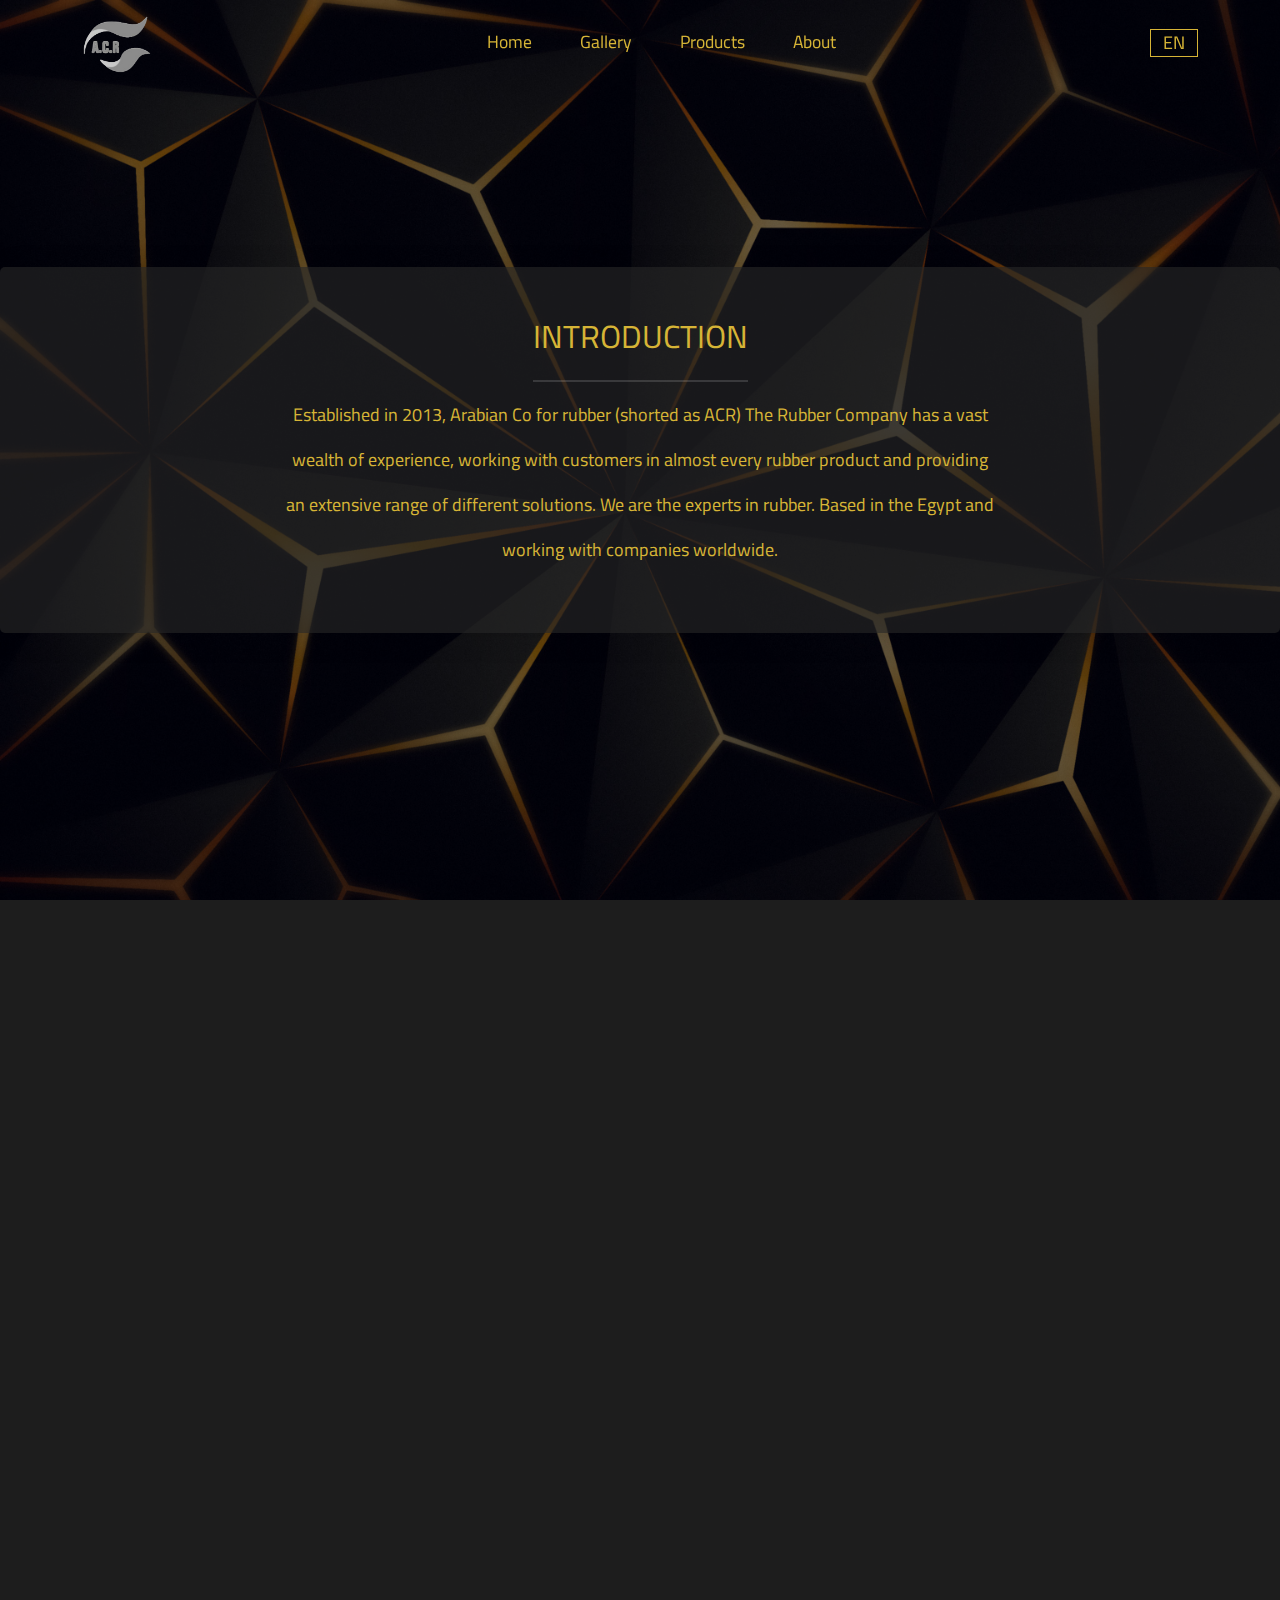
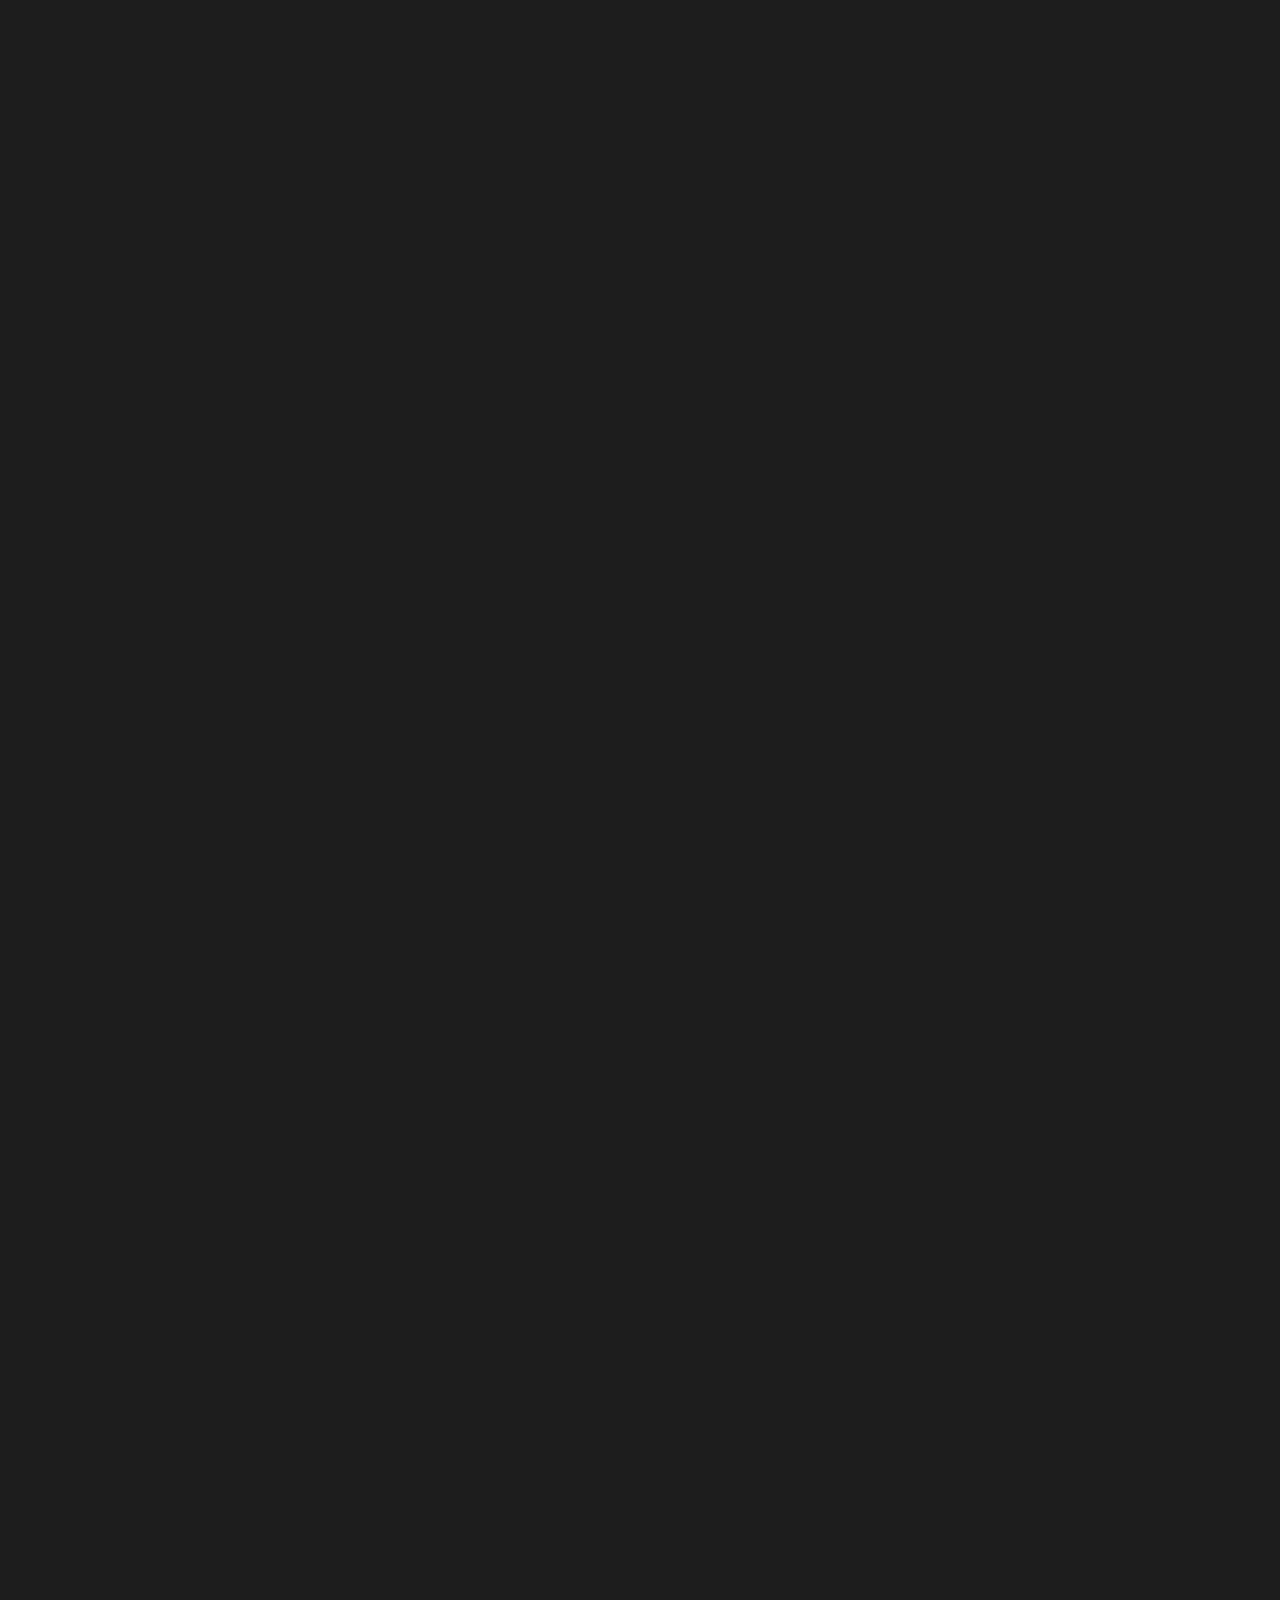
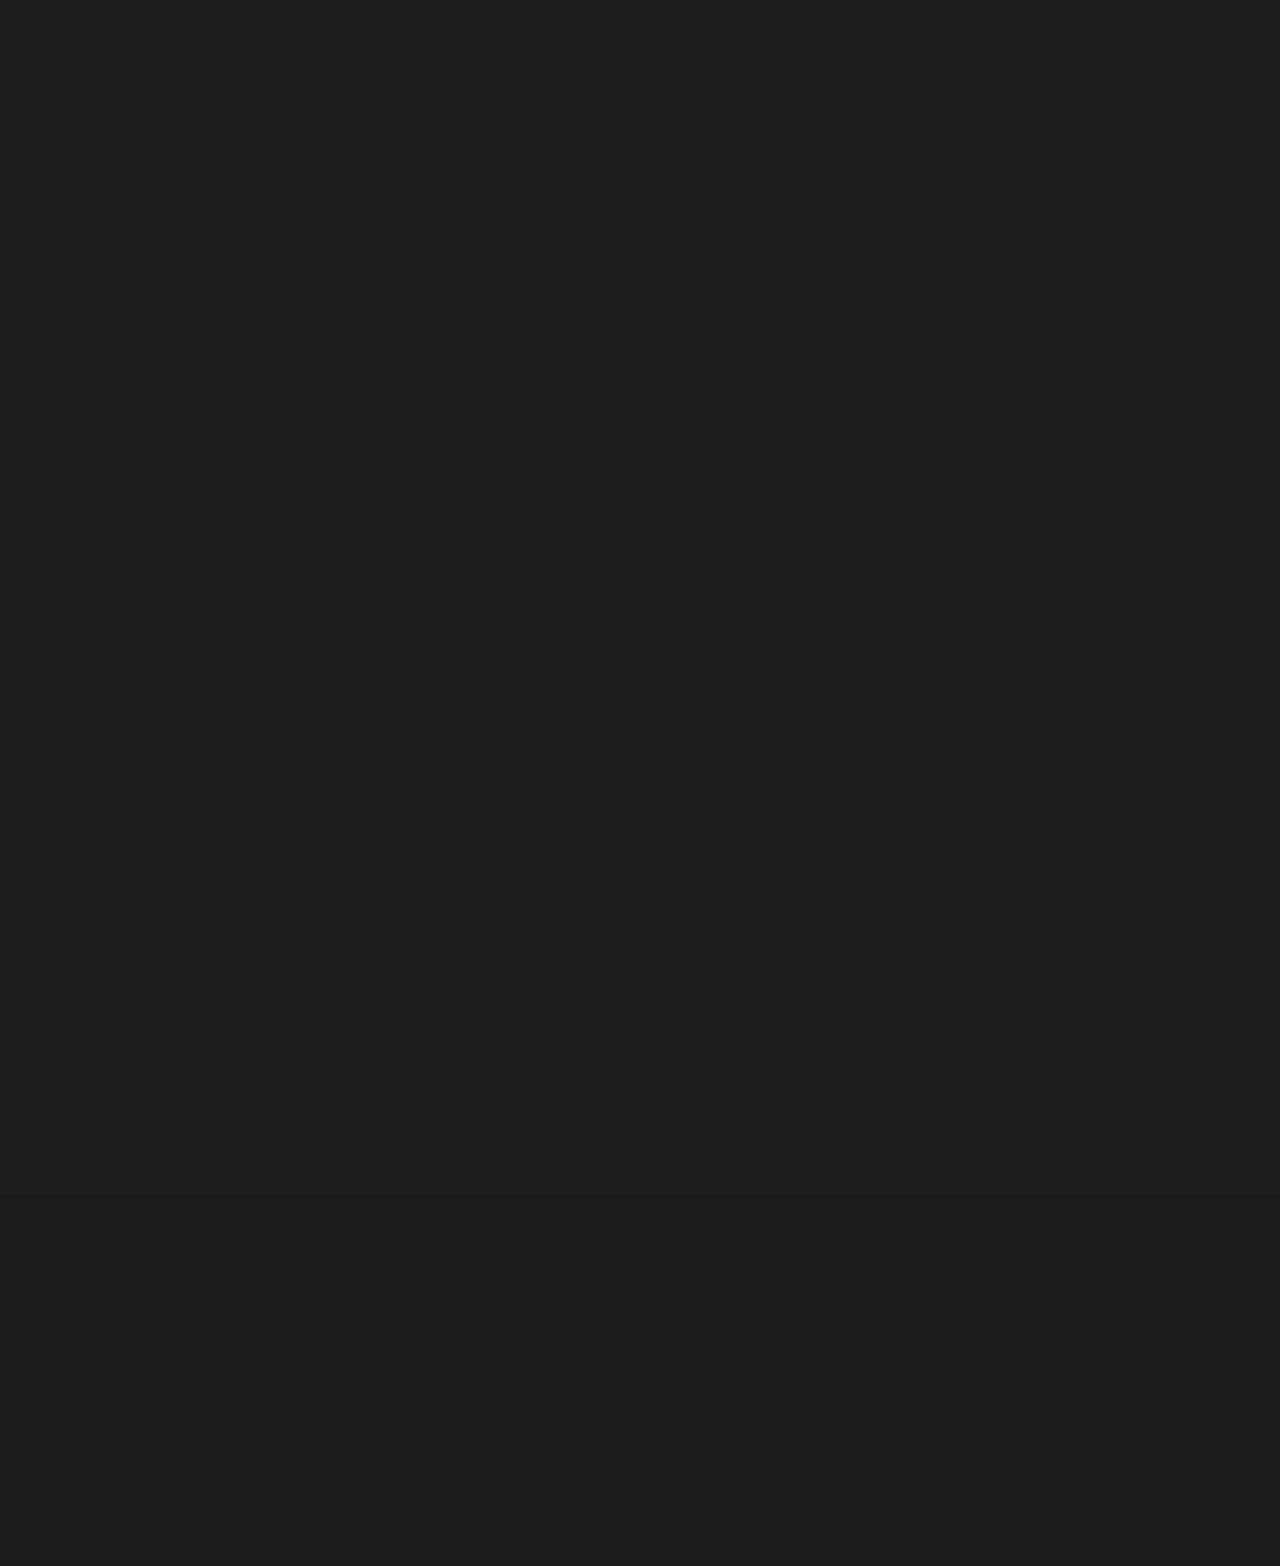
<file: about.html>
<!DOCTYPE html>
<html lang="en">
  <head>
    <meta charset="UTF-8" />
    <meta http-equiv="X-UA-Compatible" content="IE=edge" />
    <meta name="viewport" content="width=device-width, initial-scale=1.0" />
    <title>Rubber Flooring</title>
    <link rel="stylesheet" href="css/bootstrap.min.css" />
    <link rel="stylesheet" href="css/all.min.css" />
    <link rel="stylesheet" href="css/about.css" />
    <!-- WOW CSS -->
    <link rel="stylesheet" href="./css/animate.css" />
    <link rel="preconnect" href="https://fonts.googleapis.com" />
    <link rel="preconnect" href="https://fonts.gstatic.com" crossorigin />
    <link href="https://fonts.googleapis.com/css2?family=Cairo:wght@300;400;600;700&display=swap" rel="stylesheet" />
    <link rel="stylesheet" href="css/responsive.css" />
  </head>
  <body>
    <!--    NAV    -->
    <nav class="navbar navbar-expand-lg pt-0">
      <div class="container position-relative">
        <a class="navbar-brand" href="index.html"><img src="imgs/logo.png" alt="" /></a>
        <button
          class="navbar-toggler"
          type="button"
          data-bs-toggle="collapse"
          data-bs-target="#navbarSupportedContent"
          aria-controls="navbarSupportedContent"
          aria-expanded="false"
          aria-label="Toggle navigation"
        >
          <i class="fa-solid fa-bars"></i>
        </button>
        <div class="collapse navbar-collapse justify-content-center align-items-center" id="navbarSupportedContent">
          <ul class="navbar-nav mb-2 mb-lg-0">
            <li class="nav-item">
              <a data-i18n="home" class="nav-link active ps-4 pe-4" aria-current="page" href="index.html">Home</a>
            </li>
            <li class="nav-item">
              <a data-i18n="gallery" class="nav-link ps-4 pe-4" href="#">Gallery</a>
            </li>
            <li class="nav-item">
              <a data-i18n="products" class="nav-link ps-4 pe-4" href="products.html">Products</a>
            </li>
            <li class="nav-item">
              <a data-i18n="about" class="nav-link ps-4 pe-4" href="about.html">About</a>
            </li>
          </ul>
        </div>
        <button class="btnn p-absolute" type="submit" value="ar">EN</button>
      </div>
    </nav>

    <!--    LANDING    -->

    <section class="landing">
      <div class="overlay"></div>
      <div class="text">
        <div class="content">
          <h2 class="intro wow fadeInUp" data-i18n="about_intro" data-wow-delay="0.1s">INTRODUCTION</h2>
          <p class="intro-text wow fadeInUp" data-i18n="about_intro_text" data-wow-delay="0.2s">
            Established in 2013, Arabian Co for rubber (shorted as ACR) The Rubber Company has a vast wealth of experience, working with customers in almost
            every rubber product and providing an extensive range of different solutions. We are the experts in rubber. Based in the Egypt and working with
            companies worldwide.
          </p>
        </div>
      </div>
    </section>

    <!--    ABOUT US    -->

    <section class="cycle_section layout_padding">
      <div class="container">
        <h1 class="cycle_taital wow fadeInUp" data-i18n="about_us" data-wow-delay="0.1s">ABOUT US</h1>
        <p class="cycle_text wow fadeInUp" data-i18n="about_us_text" data-wow-delay="0.2s">
          It is a long established fact that a reader will be distracted by the
        </p>
        <div class="cycle_section_2 layout_padding cycle-one">
          <div class="row">
            <div class="col-md-6">
              <div class="box_main wow fadeInLeft">
                <div class="image_2 wow fadeInLeft" data-wow-delay="0.5s"><img src="imgs/quality-control.png" width="350px" alt="img" /></div>
              </div>
            </div>
            <div class="col-md-6">
              <h1 class="cycles_text wow fadeInUp" data-i18n="about_quailty_control" data-wow-delay="0.1s">OUR QUALITY CONTROL</h1>
              <p class="lorem_text wow fadeInUp" data-i18n="about_quailty_control_text" data-wow-delay="0.3s">
                The well-controlled should product quality is the main secret of Arabian Co for rubber's 10 years business. This quality-control policy has
                been. We had got the Reach Directive (EC)1907/2006 Certificate from AQSR in UK for many years, and strictly apply these quality management
                systems in each day production. We also had got ISO 28540:2011 Certificate from AQSR since 2020 We also get ROHS Directive EU2015/863
                Certificate.
              </p>
            </div>
          </div>
        </div>
        <div class="cycle_section_3 layout_padding cycle-two">
          <div class="row">
            <div class="col-md-6">
              <h1 class="cycles_text wow fadeInUp" data-i18n="about_oversea_business" data-wow-delay="0.1s">OUR OVERSEA BUSINESS</h1>
              <p class="lorem_text wow fadeInUp" data-wow-delay="0.3s" data-i18n="about_oversea_business_text">
                We are not only satisfied with our increasing domestic market share, and we want to introduce our outstanding products to the whole world. Since
                2014 doing oversea trading, now we have many clients and business partners all over the world.
              </p>
            </div>
            <div class="col-md-6">
              <div class="box_main_3 wow fadeInRight">
                <div class="image_2 wow fadeInRight" data-wow-delay="0.5s"><img src="imgs/transportation.png" width="350px" alt="img" /></div>
              </div>
            </div>
          </div>
        </div>
        <div class="cycle_section_2 layout_padding cycle-three">
          <div class="row">
            <div class="col-md-6">
              <div class="box_main_3 wow fadeInLeft">
                <div class="image_2 wow fadeInLeft" data-wow-delay="0.5s"><img src="imgs/responsibility.png" width="350px" alt="img" /></div>
              </div>
            </div>
            <div class="col-md-6">
              <h1 class="cycles_text wow fadeInUp" data-i18n="about_core_value" data-wow-delay="0.1s">OUR CORE VALUE</h1>
              <p class="lorem_text wow fadeInUp" data-wow-delay="0.3s" data-i18n="about_core_value_text">
                Outstanding product quality, sincerely customer service and professional technical support. " Is our company core value and rule of business.
                "Providing outstanding rubber products to benefit and serve the society and whole world forever" is our company mission forever. Our experienced
                staff members are always willing and happy to discuss your requirements and ensure full customer satisfaction.
              </p>
            </div>
          </div>
        </div>
        <div class="cycle_section_3 layout_padding cycle-four">
          <div class="row">
            <div class="col-md-6">
              <h1 class="cycles_text wow fadeInUp" data-wow-delay="0.1s" data-i18n="about_our_mission">OUR MISSION</h1>
              <p class="lorem_text wow fadeInUp" data-wow-delay="0.3s" data-i18n="about_our_mission_text">
                Arabian Rubber Company was established to continue on the basis of development, commitment and helping customers to achieve trust between it and
                contracting companies, and to seek to achieve a great position in the global market and obtain exclusive agencies to supply rubber materials
                necessary for manufacturing, secure long-term relationships with international companies, and provide various services to the commercial sector
                in various countries of the world. Our long-term vision is building a conglomerate that operates internationally.
              </p>
            </div>
            <div class="col-md-6">
              <div class="box_main_3 wow fadeInRight">
                <div class="image_2 wow fadeInRight" data-wow-delay="0.5s"><img src="imgs/mission.png" width="400px" alt="img" /></div>
              </div>
            </div>
          </div>
        </div>
        <div class="cycle_section_2 layout_padding cycle-five">
          <div class="row">
            <div class="col-md-6">
              <div class="box_main_3 wow fadeInLeft">
                <div class="image_2 wow fadeInLeft" data-wow-delay="0.5s"><img src="imgs/strategy-development.png" width="350px" alt="img" /></div>
              </div>
            </div>
            <div class="col-md-6">
              <h1 class="cycles_text wow fadeInUp" data-wow-delay="0.1s" data-i18n="about_our_strategy">OUR STRATEGY</h1>
              <p class="lorem_text wow fadeInUp" data-wow-delay="0.3s" data-i18n="about_our_strategy_text">
                Our company strategy is concerned with caring about our clients, carefully looking at their needs, developing our services, being sustainable,
                reliable and excelling at being a reliable partner.
              </p>
            </div>
          </div>
        </div>
        <div class="cycle_section_3 layout_padding cycle-six">
          <div class="row">
            <div class="col-md-6">
              <h1 class="cycles_text wow fadeInUp" data-wow-delay="0.1s" data-i18n="about_our_vision">OUR VISION</h1>
              <p class="lorem_text wow fadeInUp" data-wow-delay="0.3s" data-i18n="about_our_vision_text">
                Our vision is to maintain reliable and high-quality suppliers of high-quality materials on a regular basis which form the basis for building
                long-term partnerships, and to take care of our company to maintain market demands.
              </p>
            </div>
            <div class="col-md-6">
              <div class="box_main_3 wow fadeInRight">
                <div class="image_2 wow fadeInRight" data-wow-delay="0.5s"><img src="imgs/visionary.png" width="350px" alt="img" /></div>
              </div>
            </div>
          </div>
        </div>
      </div>
    </section>

    <!--    FOOTER    -->

    <section class="footer">
      <div class="container">
        <div class="box">
          <h3 class="wow fadeInUp" data-wow-delay="0.1s">Tasdeer-Online</h3>
          <ul class="social wow fadeInUp" data-wow-delay="0.2s">
            <li>
              <a href="#" class="facebook">
                <i class="fab fa-facebook-f"></i>
              </a>
            </li>
            <li>
              <a href="#" class="twitter">
                <i class="fab fa-twitter"></i>
              </a>
            </li>
            <li>
              <a href="#" class="youtube">
                <i class="fab fa-youtube"></i>
              </a>
            </li>
          </ul>
          <p class="text wow fadeInUp" data-wow-delay="0.3s">Arab Company for Rubber Production & products.</p>
        </div>
        <div class="box">
          <div class="line wow fadeInUp" data-wow-delay="0.1s">
            <i class="fas fa-map-marker-alt fa-fw"></i>
            <div class="info">Plot No 246 5 Th industrial zone, Sadat city, Egypt.</div>
          </div>
          <div class="line wow fadeInUp" data-wow-delay="0.2s">
            <i class="far fa-clock fa-fw"></i>
            <div class="info">Business Hours: From 10:00 To 18:00.</div>
          </div>
          <div class="line wow fadeInUp" data-wow-delay="0.3s">
            <i class="fas fa-phone-volume fa-fw"></i>
            <div class="info">
              <span>+201022032110</span>
              <span>+201009278777</span>
            </div>
          </div>
        </div>
        <div class="box footer-gallery">
          <img src="imgs/footer-1.jpeg" alt="" class="wow fadeInUp" />
          <img src="imgs/footer-2.jpeg" alt="" class="wow fadeInUp" />
          <img src="imgs/footer-3.jpeg" alt="" class="wow fadeInUp" />
          <img src="imgs/footer-4.jpeg" alt="" class="wow fadeInUp" />
          <img src="imgs/footer-5.jpeg" alt="" class="wow fadeInUp" />
        </div>
      </div>
    </section>

    <script src="js/main.js"></script>
    <script src="js/bootstrap.bundle.min.js"></script>
    <script src="js/all.min.js"></script>
    <script src="js/translation.js"></script>
    <script src="./js/wow.min.js"></script>
    <script>
      new WOW().init();
    </script>
  </body>
</html>
</file>
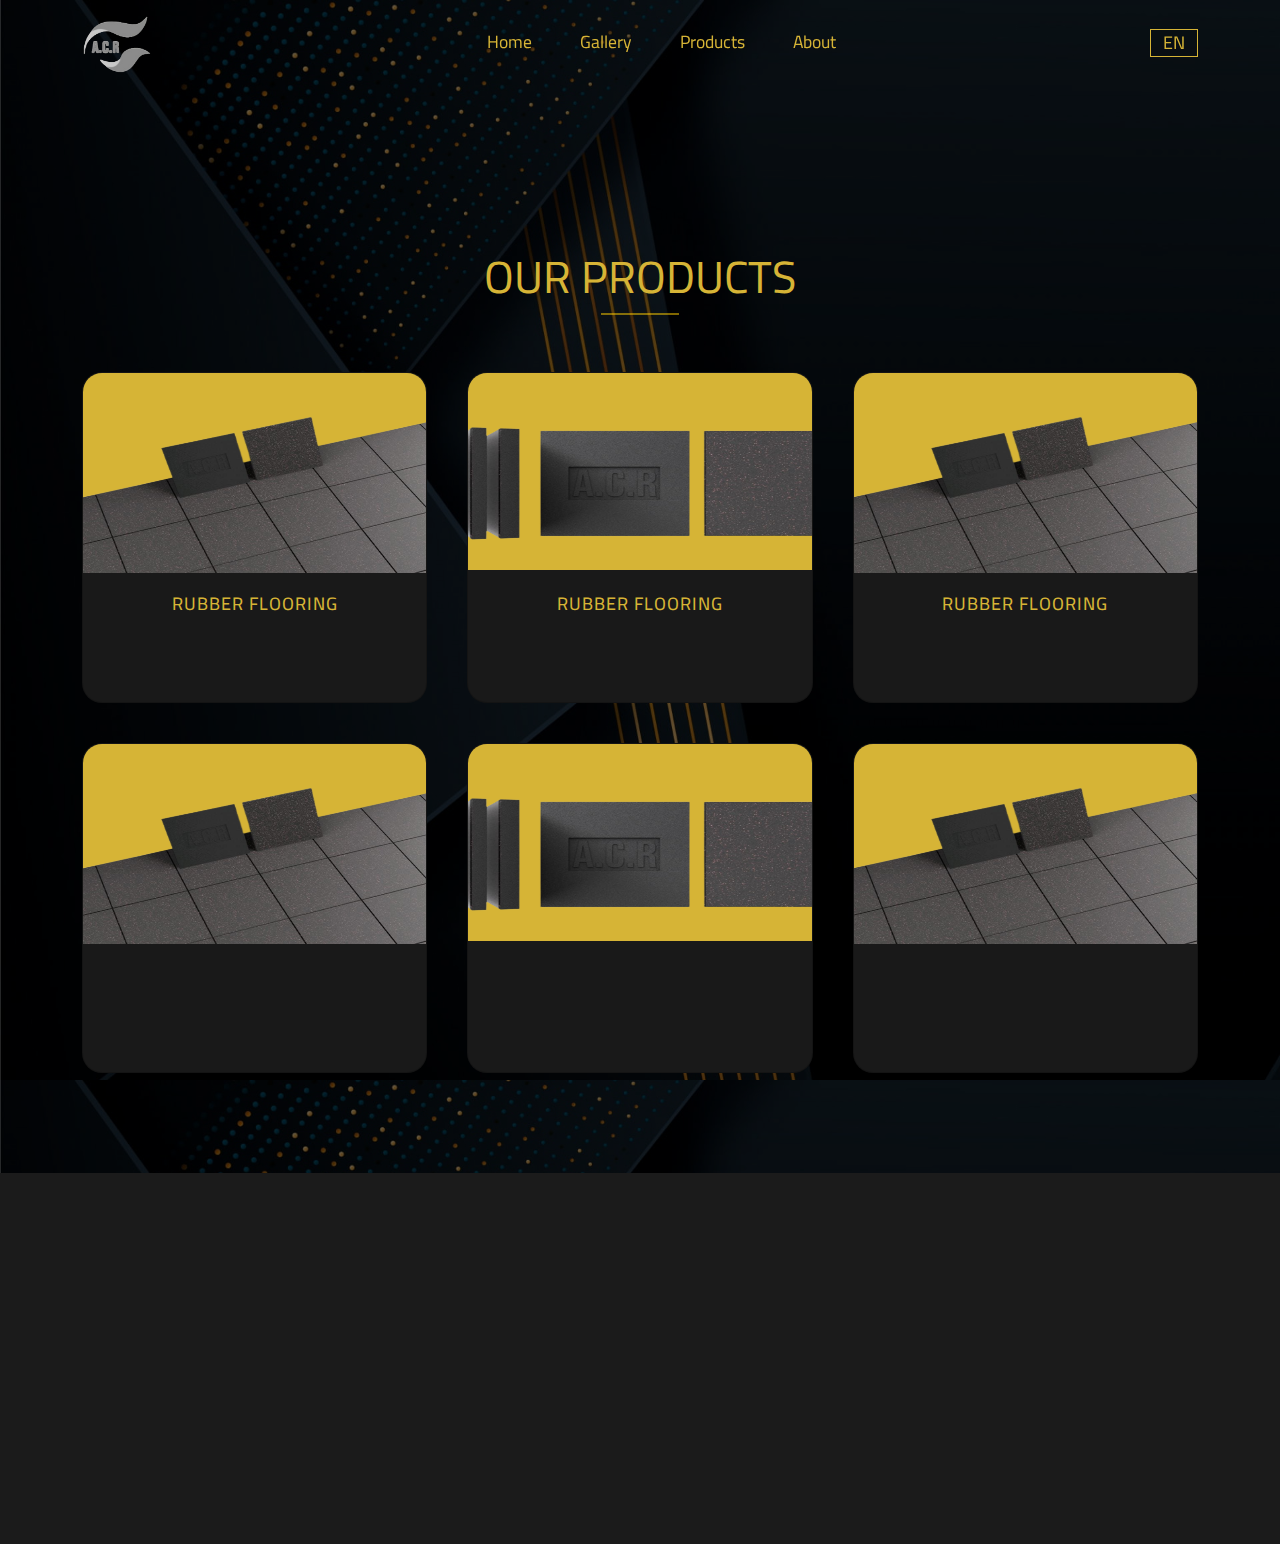
<file: products.html>
<!DOCTYPE html>
<html lang="en">
  <head>
    <meta charset="UTF-8" />
    <meta http-equiv="X-UA-Compatible" content="IE=edge" />
    <meta name="viewport" content="width=device-width, initial-scale=1.0" />
    <title>Rubber Flooring</title>
    <link rel="stylesheet" href="css/bootstrap.min.css" />
    <link rel="stylesheet" href="css/all.min.css" />
    <link rel="stylesheet" href="css/products.css" />
    <!-- WOW CSS -->
    <link rel="stylesheet" href="./css/animate.css" />
    <link rel="preconnect" href="https://fonts.googleapis.com" />
    <link rel="preconnect" href="https://fonts.gstatic.com" crossorigin />
    <link href="https://fonts.googleapis.com/css2?family=Cairo:wght@300;400;600;700&display=swap" rel="stylesheet" />
  </head>
  <body>
    <!--    NAV    -->

    <nav class="navbar navbar-expand-lg pt-0">
      <div class="container position-relative">
        <a class="navbar-brand" href="index.html"><img src="imgs/logo.png" alt="" /></a>
        <button
          class="navbar-toggler"
          type="button"
          data-bs-toggle="collapse"
          data-bs-target="#navbarSupportedContent"
          aria-controls="navbarSupportedContent"
          aria-expanded="false"
          aria-label="Toggle navigation"
        >
          <i class="fa-solid fa-bars"></i>
        </button>
        <div class="collapse navbar-collapse justify-content-center align-items-center" id="navbarSupportedContent">
          <ul class="navbar-nav mb-2 mb-lg-0">
            <li class="nav-item">
              <a data-i18n="home" class="nav-link active ps-4 pe-4" aria-current="page" href="index.html">Home</a>
            </li>
            <li class="nav-item">
              <a data-i18n="gallery" class="nav-link ps-4 pe-4" href="#">Gallery</a>
            </li>
            <li class="nav-item">
              <a data-i18n="products" class="nav-link ps-4 pe-4" href="products.html">Products</a>
            </li>
            <li class="nav-item">
              <a data-i18n="about" class="nav-link ps-4 pe-4" href="about.html">About</a>
            </li>
          </ul>
        </div>
        <button class="btnn p-absolute" type="submit" value="ar">EN</button>
      </div>
    </nav>

    <!--    PRODUCTS    -->

    <section class="products">
      <div class="overlayy"></div>
      <div class="special-heading wow fadeInUp" id="" data-wow-delay="0.1s">
        <h1 data-i18n="product_our_product">OUR PRODUCTS</h1>
      </div>
      <div class="container">
        <div class="card wow fadeInUp" data-wow-delay="0.1s">
          <div class="imgBox">
            <a class="show-modal">
              <img src="imgs/shop-1-removebg-preview.png" alt="" class="mouse" />
            </a>
          </div>

          <div class="contentBox wow fadeInUp" data-wow-delay="0.1s">
            <h3 data-i18n="product_one">Rubber Flooring</h3>
            <a class="buy show-modal" data-i18n="product_one_see_more">SEE MORE</a>
          </div>
        </div>
        <div class="card wow fadeInUp" data-wow-delay="0.3s">
          <div class="imgBox">
            <a class="show-modal">
              <img src="imgs/shop-2-removebg-preview.png" alt="" class="mouse" />
            </a>
          </div>

          <div class="contentBox wow fadeInUp" data-wow-delay="0.1s">
            <h3 data-i18n="product_one">Rubber Flooring</h3>
            <a class="buy show-modal" data-i18n="product_one_see_more">SEE MORE</a>
          </div>
        </div>
        <div class="card wow fadeInUp" data-wow-delay="0.5s">
          <div class="imgBox">
            <a class="show-modal">
              <img src="imgs/shop-1-removebg-preview.png" alt="" class="mouse" />
            </a>
          </div>

          <div class="contentBox wow fadeInUp" data-wow-delay="0.1s">
            <h3 data-i18n="product_one">Rubber Flooring</h3>
            <a class="buy show-modal" data-i18n="product_one_see_more">SEE MORE</a>
          </div>
        </div>
        <div class="card wow fadeInUp" data-wow-delay="0.1s">
          <div class="imgBox">
            <a class="show-modal">
              <img src="imgs/shop-1-removebg-preview.png" alt="" class="mouse" />
            </a>
          </div>

          <div class="contentBox wow fadeInUp" data-wow-delay="0.1s">
            <h3 data-i18n="product_one">Rubber Flooring</h3>
            <a class="buy show-modal" data-i18n="product_one_see_more">SEE MORE</a>
          </div>
        </div>
        <div class="card wow fadeInUp" data-wow-delay="0.3s">
          <div class="imgBox">
            <a class="show-modal">
              <img src="imgs/shop-2-removebg-preview.png" alt="" class="mouse" />
            </a>
          </div>

          <div class="contentBox wow fadeInUp" data-wow-delay="0.1s">
            <h3 data-i18n="product_one">Rubber Flooring</h3>
            <a class="buy show-modal" data-i18n="product_one_see_more">SEE MORE</a>
          </div>
        </div>
        <div class="card wow fadeInUp" data-wow-delay="0.5s">
          <div class="imgBox">
            <a class="show-modal">
              <img src="imgs/shop-1-removebg-preview.png" alt="" class="mouse" />
            </a>
          </div>

          <div class="contentBox wow fadeInUp" data-wow-delay="0.1s">
            <h3 data-i18n="product_one">Rubber Flooring</h3>
            <a class="buy show-modal" data-i18n="product_one_see_more">SEE MORE</a>
          </div>
        </div>
      </div>
    </section>

    <!--    POPUP    -->

    <section class="modal hidden bg-modal">
      <div class="shop">
        <div class="container modal_one">
          <div class="box">
            <a class="close close-modal"></a>
            <div class="images">
              <div class="img-holder active">
                <img src="imgs/shop-1.jpeg" />
              </div>
              <div class="img-holder">
                <img src="imgs/shop-2.jpeg" />
              </div>
              <div class="img-holder">
                <img src="imgs/shop-1.jpeg" />
              </div>
              <div class="img-holder">
                <img src="imgs/shop-2.jpeg" />
              </div>
            </div>
            <div class="holder">
              <div class="basic-info">
                <h1 data-i18n="product_one_info_mainOne">Rubber Flooring Tiles</h1>
              </div>
              <div class="description">
                <ul class="info">
                  <li data-i18n="product_one_info_mainOne_one">Strong resilience against impact.</li>
                  <li data-i18n="product_one_info_mainOne_two">High sound & shock absorbing properties.</li>
                  <li data-i18n="product_one_info_mainOne_three">Good anti-slip surface.</li>
                  <li data-i18n="product_one_info_mainOne_four">Good waterproof properties.</li>
                  <li data-i18n="product_one_info_mainOne_five">Hygienic & easy to clean.</li>
                  <li data-i18n="product_one_info_mainOne_six">Good anti-fatigue properties.</li>
                </ul>
                <div class="info">
                  <h1 data-i18n="product_one_info_mainTwo">About Tiles</h1>
                  <ul class="about">
                    <li data-i18n="product_one_info_mainTwo_one">
                      High-impact Arabian Company rubber fitness flooring is the most extreme interlocking fitness tile on the market.
                    </li>
                    <li data-i18n="product_one_info_mainTwo_two">Designed for maximum performance and durability.</li>
                    <li data-i18n="product_one_info_mainTwo_three">
                      Easy to install and maintain Arabian Company rubber fitness tiles provide a safe and comfortable resilient rubber flooring option in any
                      fitness space- commercial or residential, indoor or outdoor.
                    </li>
                  </ul>
                </div>
              </div>
              <div class="details">
                <h2 class="mb-3">Details :</h2>
                <table class="table">
                  <tbody>
                    <tr>
                      <td>Model No..:</td>
                      <td>Composite rubber flooring</td>
                    </tr>
                    <tr>
                      <td>Size:</td>
                      <td>500 X 500mm</td>
                    </tr>
                    <tr>
                      <td>Thickness:</td>
                      <td>20mm/25mm/30mm/40mm/50mm/Can be customized</td>
                    </tr>
                    <tr>
                      <td>Color:</td>
                      <td>One Color/Mix</td>
                    </tr>
                    <tr>
                      <td>Material:</td>
                      <td>Recycled rubber granules</td>
                    </tr>
                    <tr>
                      <td>Certifications:</td>
                      <td>SGS Certificates ISO9001</td>
                    </tr>
                    <tr>
                      <td>Package:</td>
                      <td>By pallet and warped with plastic film</td>
                    </tr>
                    <tr>
                      <td>Application:</td>
                      <td>Fitness Center,Roof Garden,Gym,School,Pathway,Residential Area</td>
                    </tr>
                  </tbody>
                </table>
              </div>
            </div>
          </div>
        </div>
      </div>
    </section>
    <div class="overlay hidden" id="overlay"></div>

    <!--    FOOTER    -->

    <section class="footer">
      <div class="container">
        <div class="box">
          <h3 class="wow fadeInUp" data-wow-delay="0.1s">Tasdeer-Online</h3>
          <ul class="social wow fadeInUp" data-wow-delay="0.2s">
            <li>
              <a href="#" class="facebook">
                <i class="fab fa-facebook-f"></i>
              </a>
            </li>
            <li>
              <a href="#" class="twitter">
                <i class="fab fa-twitter"></i>
              </a>
            </li>
            <li>
              <a href="#" class="youtube">
                <i class="fab fa-youtube"></i>
              </a>
            </li>
          </ul>
          <p class="text wow fadeInUp" data-wow-delay="0.3s">Arab Company for Rubber Production & products.</p>
        </div>
        <div class="box">
          <div class="line wow fadeInUp" data-wow-delay="0.1s">
            <i class="fas fa-map-marker-alt fa-fw"></i>
            <div class="info">Plot No 246 5 Th industrial zone, Sadat city, Egypt.</div>
          </div>
          <div class="line wow fadeInUp" data-wow-delay="0.2s">
            <i class="far fa-clock fa-fw"></i>
            <div class="info">Business Hours: From 10:00 To 18:00.</div>
          </div>
          <div class="line wow fadeInUp" data-wow-delay="0.3s">
            <i class="fas fa-phone-volume fa-fw"></i>
            <div class="info">
              <span>+201022032110</span>
              <span>+201009278777</span>
            </div>
          </div>
        </div>
        <div class="box footer-gallery">
          <img src="imgs/footer-1.jpeg" alt="" class="wow fadeInUp" />
          <img src="imgs/footer-2.jpeg" alt="" class="wow fadeInUp" />
          <img src="imgs/footer-3.jpeg" alt="" class="wow fadeInUp" />
          <img src="imgs/footer-4.jpeg" alt="" class="wow fadeInUp" />
          <img src="imgs/footer-5.jpeg" alt="" class="wow fadeInUp" />
        </div>
      </div>
    </section>

    <script src="js/main.js"></script>
    <script src="js/products.popup.js"></script>
    <script src="js/bootstrap.bundle.min.js"></script>
    <script src="js/all.min.js"></script>
    <script src="js/translation.js"></script>
    <script src="./js/wow.min.js"></script>
    <script>
      new WOW().init();
    </script>
  </body>
</html>
</file>
<file: css/about.css>
:root {
  --main-color: #d6b436;
  --main-transition: 0.3s;
  --main-backgroundColor: rgb(27, 27, 27);
  --sec-backgroundColor: #111111;
  --hover-backgroundColor: rgba(78, 78, 78, 0.3);
  --main-padding: 100px;
  --main-margin: 150px;
}

body {
  font-family: "Cairo", sans-serif;
  background-color: var(--main-backgroundColor);
}

html {
  scroll-behavior: smooth;
}

/* width */
::-webkit-scrollbar {
  width: 10px;
  border-radius: 50px;
}

/* Track */
::-webkit-scrollbar-track {
  background: #777;
  border-radius: 20px;
}

/* Handle */
::-webkit-scrollbar-thumb {
  background: #c0a132;
  border-radius: 50px;
}

/* Handle on hover */
::-webkit-scrollbar-thumb:hover {
  background: #f8d142;
  border-radius: 50px;
}

/*    NAV    */
.navbar {
  position: fixed;
  left: 0;
  width: 100%;
  z-index: 2;
  transition: var(--main-transition);
}
.navbar.scrolled {
  background-color: rgba(39, 39, 39, 0.986);
}
.navbar.bg-color {
  background-color: rgba(39, 39, 39, 0.986);
}
.navbar .container button:focus {
  box-shadow: none;
}
body > nav > div > button.btnn {
  padding: var(--bs-navbar-toggler-padding-y) var(--bs-navbar-toggler-padding-x);
  font-size: 18px;
  line-height: 1;
  background-color: transparent;
  color: var(--main-color);
  border: 1px solid var(--main-color);
  transition: var(--main-transition);
}

body > nav > div > button.btnn:hover {
  transition: var(--main-transition);
  background-color: var(--main-color);
  color: rgb(65, 65, 67);
  border: 1px solid var(--main-color);
}

#navbarSupportedContent > ul {
  padding-right: 0;
}

#navbarSupportedContent > ul > li:nth-child(n) > a {
  position: relative;
  color: var(--main-color);
  overflow: hidden;
  transition: var(--main-transition);
  height: 100%;
  padding: 20px;
  font-size: 1.1rem;
}

#navbarSupportedContent > ul > li:nth-child(n) > a::before {
  content: "";
  position: absolute;
  width: 100%;
  height: 4px;
  background-color: var(--main-color);
  top: 0;
  left: -100%;
  transition: var(--main-transition);
}

#navbarSupportedContent > ul > li:nth-child(n) > a:hover {
  color: var(--main-color);
  background-color: var(--hover-backgroundColor);
}

#navbarSupportedContent > ul > li:nth-child(n) > a:hover::before {
  left: 0;
}

@media (max-width: 992px) {
  body > nav > div > button.navbar-toggler {
    margin-left: auto;
    margin-right: 1rem;
  }
}

body > nav > div > a > img {
  width: 75px;
}
body > nav > div > button.navbar-toggler {
  border-color: var(--main-color);
  transition: var(--main-transition);
}
body > nav > div > button.navbar-toggler > svg {
  color: var(--main-color);
}
#header > div > div > button:focus {
  outline: none;
  box-shadow: none;
}

/*    LANDING    */

.landing {
  background-image: url(../imgs/peakpx-3.jpg);
  min-height: 100vh;
  position: relative;
  background-size: cover;
}

.landing .overlay {
  position: absolute;
  left: 0;
  top: 0;
  width: 100%;
  height: 100%;
  background-color: rgb(0 0 0 / 60%);
}

.landing .text {
  position: absolute;
  top: 50%;
  transform: translateY(-50%);
  width: 100%;
  display: flex;
  justify-content: center;
  background: rgba(37, 37, 37, 0.64);
  border-radius: 5px;
  box-shadow: 0 4px 30px rgba(0, 0, 0, 0.1);
}

.landing .text .content {
  position: relative;
  width: 800px;
  color: white;
  padding: 45px;
  display: flex;
  flex-direction: column;
  text-align: center;
}
@media (max-width: 992px) {
  .landing .text .content .intro {
    font-size: 20px;
  }
  .landing .text .content .intro-text {
    font-size: 17px;
  }
}
@media (max-width: 669px) {
  .landing .text .content .intro {
    font-size: 17px;
  }
  .landing .text .content .intro-text {
    font-size: 15px;
  }
}
@media (max-width: 400px) {
  .landing .text .content .intro {
    font-size: 15px;
  }
  .landing .text .content .intro-text {
    font-size: 15px;
  }
}

.landing .text .content .intro {
  font-size: 32px;
  font-weight: normal;
  line-height: 1.5;
  color: var(--main-color);
  border-bottom: 2px solid rgba(255, 255, 255, 0.144);
  text-align: center;
  margin: auto;
  padding-bottom: 20px;
}

.landing .text .content p {
  font-size: 18px;
  line-height: 2.5;
  color: var(--main-color);
  padding-top: 10px;
}

/*    ABOUT US    */

.cycle_section {
  width: 100%;
  float: left;
  padding-bottom: 150px;
  background-color: rgb(29, 29, 29);
  position: relative;
  z-index: 1;
  overflow: hidden;
  margin-bottom: 75px;
}

.cycle_section img {
  margin-top: 75px;
}

.cycle_taital {
  width: 100%;
  float: left;
  font-size: 40px;
  color: var(--main-color);
  text-align: center;
  font-weight: bold;
  margin-top: 100px;
  margin-bottom: 15px;
}

.cycle_text {
  width: 100%;
  float: left;
  font-size: 18px;
  color: var(--main-color);
  text-align: center;
  margin-bottom: 20px;
}
.cycle_section_2 {
  width: 100%;
  float: left;
}
.box_main {
  width: 100%;
  float: left;
  position: relative;
}
.number_text {
  width: 50px;
  font-size: 18px;
  color: var(--main-color);
  background-color: #2e2e2e;
  border-radius: 100px;
  text-align: center;
  padding: 10px 0px;
  float: right;
  margin-right: 185px;
  margin-top: 60px;
}
.image_2 {
  width: 100%;
  float: left;
  text-align: center;
  padding-left: 100px;
}
.box_main:after {
  content: "";
  background-color: #f7c17b;
  position: absolute;
  width: 420px;
  right: 0px;
  top: 0px;
  margin: 0 auto;
  display: flex;
  height: 600px;
  left: 0;
  z-index: -1;
  clip-path: polygon(0 0, 75% 8%, 75% 80%, 0% 100%);
}
.cycles_text {
  width: 100%;
  float: left;
  color: var(--main-color);
  font-weight: bold;
  text-align: right;
  padding-top: 55px;
  font-size: 20px;
}

.lorem_text {
  width: 100%;
  float: left;
  font-size: 18px;
  color: var(--main-color);
  margin: 0px;
  padding-top: 40px;
  line-height: 2;
}

.btn_main {
  width: 100%;
  display: flex;
  padding-top: 50px;
}
.buy_bt {
  width: 170px;
  float: left;
}
.buy_bt a {
  width: 100%;
  float: left;
  font-size: 18px;
  color: #ffffff;
  background-color: #325662;
  padding: 8px 5px;
  text-align: center;
  font-weight: bold;
}
.buy_bt a:hover {
  color: #ffffff;
  background-color: #f7c17b;
}

.price_text {
  width: 100%;
  float: right;
  text-align: right;
  font-size: 20px;
  color: #222222;
  font-weight: bold;
  padding-top: 8px;
}
.cycle_section_3 {
  width: 100%;
  float: left;
  padding-bottom: 90px;
}
.cycle-one {
  margin-bottom: 150px;
}
.cycle-three {
  margin-bottom: 90px;
}
.cycle-four {
  margin-bottom: -50px;
}
.cycle-five {
  margin-bottom: 75px;
}
.box_main_3 {
  width: 100%;
  float: left;
  position: relative;
}
.box_main_3:after {
  content: "";
  background-color: #f7c17b;
  position: absolute;
  width: 420px;
  right: 0px;
  top: 0px;
  margin: 0 auto;
  display: flex;
  height: 530px;
  left: 0;
  z-index: -1;
  clip-path: polygon(0 0, 65% 8%, 64% 80%, 0% 100%);
}
.number_text_2 {
  width: 50px;
  color: var(--main-color);
  background-color: #2e2e2e;
  border-radius: 100px;
  text-align: center;
  padding: 10px 0px;
  float: right;
  margin-right: 230px;
  margin-top: 60px;
}
.read_btn_main {
  width: 100%;
  float: left;
  margin-top: 200px;
}
.read_bt {
  width: 170px;
  margin: 0 auto;
  text-align: center;
}
.read_bt a {
  width: 100%;
  float: left;
  font-size: 18px;
  color: #ffffff;
  background-color: #f7c17b;
  padding: 8px 5px;
  text-align: center;
}
.read_bt a:hover {
  color: #ffffff;
  background-color: #325662;
}
/*    FOOTER    */

.footer {
  z-index: -1;
  clear: both;
  margin-top: 75px;
}

@media (max-width: 767px) {
  .footer {
    text-align: center;
  }
}

.footer .container {
  display: grid;
  grid-template-columns: repeat(auto-fill, minmax(300px, 1fr));
  gap: 40px;
}

@media (max-width: 1200px) {
  .footer .container {
    display: grid;
    grid-template-columns: repeat(auto-fill, minmax(250px, 1fr));
    gap: 40px;
  }
}
@media (max-width: 993px) {
  .footer .container {
    display: grid;
    grid-template-columns: repeat(auto-fill, minmax(200px, 1fr));
    gap: 40px;
  }
}
@media (max-width: 773px) {
  .footer .container {
    display: flex;
    flex-direction: column;
  }
}

.footer .box h3 {
  color: #b9b9b9;
  font-size: 32px;
  margin: 0 0 20px;
}

.footer .box .social {
  display: flex;
}

@media (max-width: 767px) {
  .footer .box .social {
    justify-content: center;
  }
}

.footer .box .social li {
  margin-right: 10px;
}

.footer .box .social li a {
  background-color: #313131;
  color: #b9b9b9;
  display: inline-flex;
  justify-content: center;
  align-items: center;
  width: 50px;
  height: 50px;
  font-size: 20px;
  transition: var(--main-transition);
}

.footer .box .social .facebook:hover {
  background-color: #1877f2;
}

.footer .box .social .twitter:hover {
  background-color: #1da1f2;
}

.footer .box .social .youtube:hover {
  background-color: #ff0000;
}

.footer .box .text {
  line-height: 2;
  color: #b9b9b9;
  margin-top: 35px;
}

.footer .box .line {
  display: flex;
  align-items: center;
  color: #b9b9b9;
  margin-bottom: 40px;
  padding-top: 10px;
}

@media (max-width: 767px) {
  .footer .box .line {
    flex-direction: column;
  }
}

.footer .box .line svg {
  font-size: 25px;
  color: var(--main-color);
  margin-right: 10px;
}

@media (max-width: 767px) {
  .footer .box .line svg {
    margin-right: 0;
    margin-bottom: 15px;
  }
}

.footer .box .line .info {
  line-height: 1.7;
  flex: 1;
}

.footer .box .line .info span {
  display: block;
  padding-top: 5px;
}

.footer .footer-gallery {
  padding-top: 10px;
  text-align: center;
}

.footer .footer-gallery img {
  width: 100px;
  margin: 5px;
  text-align: center;
}

.footer .copyright {
  padding: 25px 0;
  text-align: center;
  color: white;
  margin: 50px 0 0;
  border-top: 1px solid #444;
}

body > section.footer > div > div:nth-child(n) > ul {
  padding-left: 0;
  padding-top: 1.2rem;
  padding-bottom: 1.2rem;
}
</file>
<file: css/responsive.css>
/*--------------------------------------------------------------------- File Name: responsive.css ---------------------------------------------------------------------*/

/*------------------------------------------------------------------- 991px x 768px ---------------------------------------------------------------------*/

@media only screen and (min-width: 768px) and (max-width: 991px) {
  .header-search {
    padding: 15px 0px;
  }
}

/*------------------------------------------------------------------- 767px x 599px ---------------------------------------------------------------------*/

@media only screen and (min-width: 599px) and (max-width: 767px) {
  .logo {
    text-align: center;
  }
  .cart-content-right {
    padding-bottom: 5px;
  }
  .mg {
    margin: 0px 0px;
  }
  .menu-area-main {
    height: 256px;
    overflow-y: auto;
  }
  .megamenu > .row [class*="col-"] {
    padding: 0px;
  }
  .menu-area-main .megamenu .men-cat {
    padding: 0px 15px;
  }
  .menu-area-main .megamenu .women-cat {
    padding: 0px 15px;
  }
  .menu-area-main .megamenu .el-cat {
    padding: 0px 15px;
  }
  .mean-container .mean-nav ul li a.mean-expand {
    height: 19px;
  }
  .category-box.women-box {
    display: none;
  }
  .cart-box {
    display: inline-block;
    margin: 0px 30px;
  }
  .wish-box {
    float: none;
    margin: 0px 30px;
    display: inline-block;
  }
  .menu-add {
    display: none;
  }
  .category-box {
    display: none;
  }
  .mean-container .mean-nav ul li ol {
    padding: 0px;
  }
  .mean-container .mean-nav ul li a {
    padding: 10px 20px;
    width: 94.8%;
  }
  .mean-container .mean-nav ul li li a {
    width: 92%;
    padding: 1em 4%;
  }
  .mean-container .mean-nav ul li li li a {
    width: 100%;
  }
  .header-search {
    padding: 15px 0px;
  }
  #collapseFilter.d-md-block {
    padding: 30px 0px;
  }
}

/*------------------------------------------------------------------- 599px x 280px ---------------------------------------------------------------------*/

@media only screen and (min-width: 280px) and (max-width: 599px) {
  .cart-content-right {
    padding-bottom: 5px;
  }
  .megamenu > .row [class*="col-"] {
    padding: 0px;
  }
  .menu-area-main .megamenu .men-cat {
    padding: 0px 15px;
  }
  .menu-area-main .megamenu .women-cat {
    padding: 0px 15px;
  }
  .menu-area-main .megamenu .el-cat {
    padding: 0px 15px;
  }
  .mean-container .mean-nav ul li a {
    padding: 1em 4%;
    width: 92%;
  }
  .mean-container .mean-nav ul li li a {
    width: 90%;
    padding: 1em 5%;
  }
  .mean-container .sub-full.megamenu-categories ol li a {
    padding: 5px 0px;
    text-transform: capitalize;
    width: 100%;
  }
  .megamenu .sub-full.megamenu-categories .women-box .banner-up-text a {
    width: auto;
    border: none;
    float: none;
  }
  .menu-area-main {
    height: 45px;
    overflow-y: auto;
  }
  .mean-container .mean-nav ul li a.mean-expand {
    top: 0;
  }
}

@media (min-width: 992px) and (max-width: 1199px) {
  #my_slider a.carousel-control-prev {
    left: 455px;
    top: 94%;
  }
  #my_slider a.carousel-control-next {
    right: 400px;
    top: 94%;
  }
  #main_slider a.carousel-control-prev {
    left: 825px;
    top: 80%;
  }
  #main_slider a.carousel-control-next {
    right: 20px;
    top: 80%;
  }
  .login_menu li {
    float: left;
    font-size: 14px;
  }
  .header_section::after {
    width: 330px;
  }
  .header_section {
    background-image: linear-gradient(-13deg, #ffffff 25%, #274d5a 20%);
  }
  .best_text {
    left: 35px;
  }
  .image_1 {
    padding-top: 100px;
  }
  .number_text {
    margin-right: 95px;
  }
  .number_text_2 {
    margin-right: 135px;
  }
  .client_right {
    width: 70%;
    padding: 70px 0px 50px 20px;
  }
  .subscribe_bt {
    float: none;
  }
}

@media (min-width: 768px) and (max-width: 991px) {
  #main_slider a.carousel-control-prev {
    position: absolute;
    left: 175px;
    top: 90%;
    display: none;
  }
  #main_slider a.carousel-control-next {
    position: absolute;
    left: 236px;
    top: 90%;
    display: none;
  }
  #main {
    display: none;
  }
  .header_section {
    background-image: linear-gradient(-13deg, #fff 13%, #274d5a 12%);
  }
  .banner_taital {
    padding-top: 0px;
  }
  .box_main::after {
    width: 340px;
    height: 500px;
  }
  .number_text {
    margin-right: 50px;
  }
  .cycles_text::after {
    width: 90px;
  }
  .image_2 {
    padding-left: 20px;
  }
  .box_main_3::after {
    width: 330px;
    height: 380px;
  }
  .read_btn_main {
    margin-top: 70px;
  }
  .image_5 {
    width: 90%;
  }
  .about_main::after {
    width: 100%;
    height: 98%;
  }
  .about_main::before {
    width: 94%;
    top: 311px;
    height: 240px;
    left: -168px;
  }
  .about_section {
    background-size: cover;
    height: 828px;
    margin-bottom: 180px;
  }
  .client_right {
    width: 70%;
    padding: 20px 0px 0px 15px;
  }
  #my_slider a.carousel-control-prev {
    left: 330px;
  }
  #my_slider a.carousel-control-next {
    right: 300px;
  }
  .post_text {
    font-size: 14px;
  }
  .long_text {
    font-size: 14px;
  }
  .contact_section {
    padding-top: 0px;
  }
  .footer_section {
    padding-top: 0px;
    padding-bottom: 50px;
  }
  .email_text {
    width: 50%;
  }
  .subscribe_bt {
    float: none;
  }

  #navbarSupportedContent {
    transform: translateX(0);
  }

  .login_menu {
    display: none;
  }
}

@media (min-width: 576px) and (max-width: 767px) {
  #main_slider a.carousel-control-prev {
    position: absolute;
    left: 175px;
    top: 90%;
    display: none;
  }
  #main_slider a.carousel-control-next {
    position: absolute;
    left: 236px;
    top: 90%;
    display: none;
  }
  .bg-light {
    background-color: #ffffff !important;
  }
  #main {
    display: none;
  }
  .banner_section .row {
    flex-direction: column-reverse;
  }
  .header_section {
    background: #274d5a;
  }
  .best_text {
    margin-top: 30px;
  }
  .header_section.header_bg::after {
    height: 100%;
  }
  .header_section::after {
    display: none;
  }
  .box_main::after {
    width: 90%;
    height: 100%;
  }
  .number_text {
    margin-right: 115px;
  }
  .cycles_text::after {
    width: 120px;
    top: 60px;
  }
  .cycles_text {
    font-size: 26px;
  }
  .cycle_section_3 .row {
    flex-direction: column-reverse;
  }
  .image_2 {
    padding-left: 20px;
  }
  .box_main_3::after {
    width: 90%;
    height: 110%;
  }
  .number_text_2 {
    margin-right: 160px;
    margin-top: 70px;
  }
  .box_main_3 {
    margin-bottom: 30px;
  }
  .cycle_section_2 {
    padding-top: 0px;
  }
  .read_btn_main {
    margin-top: 50px;
  }
  .about_section {
    background-size: cover;
    height: 640px;
    margin-bottom: 180px;
  }
  .about_taital {
    font-size: 26px;
  }
  .about_text {
    width: 100%;
  }
  .image_5 {
    width: 90%;
  }
  .about_main::after {
    width: 100%;
    height: 98%;
  }
  .about_main::before {
    width: 89%;
    top: 190px;
    height: 240px;
    left: -144px;
  }
  .about_main {
    margin-top: -30px;
  }
  .client_taital {
    font-size: 40px;
  }
  .client_section_2 {
    width: 100%;
    display: initial;
    padding: 0px;
  }
  .client_left {
    width: 100%;
  }
  .client_right {
    width: 100%;
  }
  .client_main {
    padding: 40px 10px 30px 10px;
  }
  .news_text {
    width: 100%;
  }
  .box_main_1 {
    margin-top: 20px;
  }
  .contact_main {
    width: 100%;
  }
  .contact_section {
    padding-bottom: 0px;
  }
  .footer_section {
    padding-bottom: 50px;
  }

  #my_slider a.carousel-control-prev {
    display: none;
  }
  #my_slider a.carousel-control-next {
    display: none;
  }

  #navbarSupportedContent {
    transform: translateX(0);
  }

  .login_menu {
    display: none;
  }
}

@media (max-width: 575px) {
  #main_slider a.carousel-control-prev {
    position: absolute;
    left: 175px;
    top: 90%;
    display: none;
  }
  #main_slider a.carousel-control-next {
    position: absolute;
    left: 236px;
    top: 90%;
    display: none;
  }
  .bg-light {
    background-color: #ffffff !important;
  }

  #main {
    display: none;
  }
  .banner_section .row {
    flex-direction: column-reverse;
  }
  .header_section {
    background: #274d5a;
  }
  .best_text {
    margin-top: 30px;
  }
  .header_section.header_bg::after {
    height: 100%;
  }
  .header_section::after {
    display: none;
  }
  .box_main::after {
    width: 90%;
    height: 100%;
  }
  .number_text {
    margin-right: 50px;
  }
  .cycles_text::after {
    width: 120px;
    top: 60px;
  }
  .cycles_text {
    font-size: 18px;
    padding-top: 50px;
  }
  .cycle_section_3 .row {
    flex-direction: column-reverse;
  }
  .image_2 {
    padding-left: 20px;
  }
  .box_main_3::after {
    width: 90%;
    height: 110%;
  }
  .number_text_2 {
    margin-right: 75px;
    margin-top: 40px;
  }
  .box_main_3 {
    margin-bottom: 30px;
  }
  .cycle_section_2 {
    padding-top: 0px;
  }
  .read_btn_main {
    margin-top: 50px;
  }
  .about_section {
    background-size: cover;
    height: 640px;
    margin-bottom: 180px;
  }
  .about_taital {
    font-size: 26px;
  }
  .about_text {
    width: 100%;
  }
  .image_5 {
    width: 90%;
  }
  .about_main::after {
    width: 360px;
    height: 290px;
  }
  .about_main::before {
    width: 310px;
    top: 50px;
    height: 240px;
    left: -35px;
  }
  .client_taital {
    font-size: 26px;
  }
  .client_section_2 {
    width: 100%;
    display: initial;
    padding: 0px;
  }
  .client_left {
    width: 100%;
  }
  .client_right {
    width: 100%;
  }
  .client_main {
    padding: 40px 10px 30px 10px;
  }
  .news_text {
    width: 100%;
  }
  .box_main_1 {
    margin-top: 20px;
  }
  .contact_main {
    width: 100%;
  }
  .contact_section {
    padding-bottom: 0px;
  }
  .footer_section {
    padding-bottom: 50px;
  }

  #my_slider a.carousel-control-prev {
    display: none;
  }
  #my_slider a.carousel-control-next {
    display: none;
  }

  #navbarSupportedContent {
    transform: translateX(0);
  }

  .login_menu {
    display: none;
  }
}
</file>
<file: css/products.css>
:root {
  --main-color: #d6b436;
  --main-transition: 0.3s;
  --main-backgroundColor: rgb(27, 27, 27);
  --sec-backgroundColor: #111111;
  --hover-backgroundColor: rgba(78, 78, 78, 0.3);
  --main-padding: 100px;
  --main-margin: 150px;
}

body {
  font-family: "Cairo", sans-serif;
  background-color: var(--main-backgroundColor);
}

html {
  scroll-behavior: smooth;
}

table,
th,
td {
  border: 1px solid rgb(97, 97, 97);
}

/* width */
::-webkit-scrollbar {
  width: 10px;
  border-radius: 50px;
}

/* Track */
::-webkit-scrollbar-track {
  background: #777;
  border-radius: 20px;
}

/* Handle */
::-webkit-scrollbar-thumb {
  background: #c0a132;
  border-radius: 50px;
}

/* Handle on hover */
::-webkit-scrollbar-thumb:hover {
  background: #f8d142;
  border-radius: 50px;
}

/*    NAV    */
.navbar {
  position: fixed;
  left: 0;
  width: 100%;
  z-index: 2;
  transition: var(--main-transition);
}
.navbar.scrolled {
  background-color: rgba(39, 39, 39, 0.986);
}
.navbar.bg-color {
  background-color: rgba(39, 39, 39, 0.986);
}
.navbar .container button:focus {
  box-shadow: none;
}
body > nav > div > button.btnn {
  padding: var(--bs-navbar-toggler-padding-y) var(--bs-navbar-toggler-padding-x);
  font-size: 18px;
  line-height: 1;
  background-color: transparent;
  color: var(--main-color);
  border: 1px solid var(--main-color);
  transition: var(--main-transition);
}

body > nav > div > button.btnn:hover {
  transition: var(--main-transition);
  background-color: var(--main-color);
  color: rgb(65, 65, 67);
  border: 1px solid var(--main-color);
}

#navbarSupportedContent > ul {
  padding-right: 0;
}

#navbarSupportedContent > ul > li:nth-child(n) > a {
  position: relative;
  color: var(--main-color);
  overflow: hidden;
  transition: var(--main-transition);
  height: 100%;
  padding: 20px;
  font-size: 1.1rem;
}

#navbarSupportedContent > ul > li:nth-child(n) > a::before {
  content: "";
  position: absolute;
  width: 100%;
  height: 4px;
  background-color: var(--main-color);
  top: 0;
  left: -100%;
  transition: var(--main-transition);
}

#navbarSupportedContent > ul > li:nth-child(n) > a:hover {
  color: var(--main-color);
  background-color: var(--hover-backgroundColor);
}

#navbarSupportedContent > ul > li:nth-child(n) > a:hover::before {
  left: 0;
}

@media (max-width: 992px) {
  body > nav > div > button.navbar-toggler {
    margin-left: auto;
    margin-right: 1rem;
  }
}

body > nav > div > a > img {
  width: 75px;
}
body > nav > div > button.navbar-toggler {
  border-color: var(--main-color);
  transition: var(--main-transition);
}
body > nav > div > button.navbar-toggler > svg {
  color: var(--main-color);
}
#header > div > div > button:focus {
  outline: none;
  box-shadow: none;
}

/*    PRODUCTS    */

.products {
  display: flex;
  justify-content: center;
  align-items: center;
  min-height: 100vh;
  background-image: url(../imgs/peakpx-4.jpg);
  z-index: 1;
  position: relative;
  flex-direction: column;
  padding-bottom: var(--main-padding);
  padding-top: var(--main-padding);
  margin-bottom: 75px;
}
.products .overlayy {
  position: absolute;
  left: 0;
  top: 0;
  width: 100%;
  height: 100%;
  background-color: rgb(0 0 0 / 60%);
}
.products .special-heading {
  padding-top: 150px;
}
.products h1 {
  font-size: 45px;
  color: var(--main-color);
  text-transform: uppercase;
  font-weight: normal;
  position: relative;
}
.products h1:after {
  position: absolute;
  content: "";
  height: 1px;
  background-color: #ffce00;
  display: flex;
  margin-top: 10px;
  width: 25%;
  left: 50%;
  transform: translate(-50%, -50%);
}
.products .container {
  display: grid;
  grid-template-columns: repeat(auto-fill, minmax(300px, 1fr));
  gap: 40px;
  margin-top: 60px;
}
.card {
  position: relative;
  background: #191919;
  border-radius: 20px;
  overflow: hidden;
}
.card::before {
  content: "";
  position: absolute;
  top: -60%;
  width: 100%;
  height: 120%;
  background: var(--main-color);
  transition: 0.5s;
}
.card .imgBox {
  position: relative;
  width: 100%;
  display: flex;
  justify-content: center;
  align-items: center;
  padding-top: 20px;
  z-index: 1;
}
.card .contentBox {
  position: relative;
  padding: 20px;
  display: flex;
  justify-content: center;
  align-items: center;
  flex-direction: column;
  z-index: 2;
}
.card .contentBox h3 {
  font-size: 18px;
  color: var(--main-color);
  font-weight: 500;
  text-transform: uppercase;
  letter-spacing: 1px;
}
.card .contentBox .price {
  font-size: 24px;
  color: white;
  font-weight: 700;
  letter-spacing: 1px;
}
.card .contentBox .buy {
  position: relative;
  top: 100px;
  opacity: 0;
  padding: 10px 30px;
  margin-top: 15px;
  color: #000;
  text-decoration: none;
  background: #ffce00;
  border-radius: 30px;
  text-transform: uppercase;
  letter-spacing: 1px;
  transition: 0.5s;
  cursor: pointer;
}
@media (max-width: 768px) {
  .card .contentBox .buy {
    top: 0;
    opacity: 1;
  }
}
.card:hover .contentBox .buy {
  top: 0;
  opacity: 1;
}
.mouse {
  height: 180px;
  width: 450px;
  z-index: 3;
  background-size: cover;
  cursor: pointer;
}

@media (max-width: 768px) {
  .mouse {
    width: 525px;
  }
}

/*    POPUP    */

.bg-modal {
  position: fixed;
  min-height: 100vh;
  top: 50%;
  left: 50%;
  transform: translate(-50%, -50%);
  z-index: 6;
}

.shop .container {
  min-height: 100vh;
  display: flex;
  justify-content: center;
  align-items: center;
}

.shop .box {
  background-color: #212121;
  border-radius: 10px;
  box-shadow: 5px 5px 10px 1px rgb(0, 0, 0, 12%);
  padding: 45px;
  margin: 15px 0;
  width: 950px;
  height: auto;
  display: grid;
  grid-template-columns: repeat(2, 1fr);
  grid-template-rows: auto 1fr;
  grid-template-areas:
    "images info"
    "images description";
  column-gap: 35px;
  position: relative;
  animation: fadeIn 0.5s ease-in;
  overflow-y: auto;
}

.shop .box .details {
  color: var(--main-color);
  position: absolute;
  left: 0;
  margin-top: 25px;
  width: 100%;
  padding: 10px;
}

@media (max-width: 768px) {
  .shop .box .details {
    font-size: 13px;
  }
}

.shop .box .details .table {
  color: var(--main-color);
}

/* .details .head h1 {
  color: var(--main-color);
  text-transform: uppercase;
}

.details .head hr {
  color: var(--main-color);
  width: 50px;
  margin: auto;
  margin-top: 20px;
  margin-bottom: 30px;
  text-align: center;
  display: block;
} */

@keyframes fadeIn {
  from {
    opacity: 0;
  }
  to {
    opacity: 1;
  }
}

.shop .box .images {
  grid-area: images;
  display: grid;
  grid-template-columns: repeat(3, auto);
  grid-template-rows: auto 1fr;
  grid-template-areas:
    "active active active"
    "idle idle idle";
  grid-gap: 5px;
}

.shop .box .holder {
  margin-top: -30px;
}

.shop .box .images .img-holder img {
  width: 100%;
  display: block;
  border-radius: 10px;
}

.shop .box .images .img-holder.active {
  grid-area: active;
}

.shop .box .images .img-holder:not(.active):hover {
  opacity: 0.95;
  cursor: pointer;
}

.shop .box .basic-info {
  grid-area: info;
  display: flex;
  flex-direction: column;
  gap: 15px;
  color: var(--main-color);
  margin-top: 10px;
  margin-bottom: 10px;
}
@media (max-width: 768px) {
  .shop .box .basic-info {
    margin-top: 50px;
  }
}

.shop .box .basic-info .options a:hover {
  background-color: var(--tertiary-color);
}

.shop .box .description {
  grid-area: description;
  display: flex;
  flex-direction: column;
  gap: 25px;
}

.shop .box .description {
  color: var(--main-color);
  font-size: 14px;
  line-height: 2;
  padding-top: 10px;
}
.shop .box .description .info li {
  list-style: disc;
  margin-top: 10px;
  margin-left: 30px;
}

.shop .box .info {
  margin-top: -30px;
  color: var(--main-color);
}

.shop .box .info .about li {
  list-style: disc;
  margin-left: 30px;
}

@media (max-width: 768px) {
  .bg-modal {
    width: 100%;
    z-index: 6;
  }
  .shop .box {
    width: 100%;
    max-height: 750px;
    overflow-y: auto;
    border-radius: 0;
    position: relative;
    margin: 0;
    grid-template-columns: 1fr;
    grid-template-rows: repeat(3, auto);
    grid-template-areas:
      "images"
      "info"
      "description";
  }
}
.overlay {
  position: fixed;
  top: 0;
  left: 0;
  width: 100%;
  height: 100%;
  background-color: rgba(0, 0, 0, 0.6);
  backdrop-filter: blur(3px);
  z-index: 5;
}

.hidden {
  display: none;
}

.close {
  position: fixed;
  right: 0;
  margin-right: 25px;
  margin-top: -30px;
  width: 32px;
  height: 32px;
  cursor: pointer;
}

.close:hover {
  opacity: 1;
}
.close:before,
.close:after {
  position: absolute;
  left: 15px;
  content: " ";
  height: 33px;
  width: 2px;
  background-color: #333;
}
.close:before {
  transform: rotate(45deg);
}
.close:after {
  transform: rotate(-45deg);
}

/*    FOOTER    */

.footer {
  z-index: -1;
  clear: both;
}

@media (max-width: 767px) {
  .footer {
    text-align: center;
  }
}

.footer .container {
  display: grid;
  grid-template-columns: repeat(auto-fill, minmax(300px, 1fr));
  gap: 40px;
}

@media (max-width: 1200px) {
  .footer .container {
    display: grid;
    grid-template-columns: repeat(auto-fill, minmax(250px, 1fr));
    gap: 40px;
  }
}
@media (max-width: 993px) {
  .footer .container {
    display: grid;
    grid-template-columns: repeat(auto-fill, minmax(200px, 1fr));
    gap: 40px;
  }
}
@media (max-width: 773px) {
  .footer .container {
    display: flex;
    flex-direction: column;
  }
}

.footer .box h3 {
  color: #b9b9b9;
  font-size: 32px;
  margin: 0 0 20px;
}

.footer .box .social {
  display: flex;
}

@media (max-width: 767px) {
  .footer .box .social {
    justify-content: center;
  }
}

.footer .box .social li {
  margin-right: 10px;
}

.footer .box .social li a {
  background-color: #313131;
  color: #b9b9b9;
  display: inline-flex;
  justify-content: center;
  align-items: center;
  width: 50px;
  height: 50px;
  font-size: 20px;
  transition: var(--main-transition);
}

.footer .box .social .facebook:hover {
  background-color: #1877f2;
}

.footer .box .social .twitter:hover {
  background-color: #1da1f2;
}

.footer .box .social .youtube:hover {
  background-color: #ff0000;
}

.footer .box .text {
  line-height: 2;
  color: #b9b9b9;
  margin-top: 35px;
}

.footer .box .line {
  display: flex;
  align-items: center;
  color: #b9b9b9;
  margin-bottom: 40px;
  padding-top: 10px;
}

@media (max-width: 767px) {
  .footer .box .line {
    flex-direction: column;
  }
}

.footer .box .line svg {
  font-size: 25px;
  color: var(--main-color);
  margin-right: 10px;
}

@media (max-width: 767px) {
  .footer .box .line svg {
    margin-right: 0;
    margin-bottom: 15px;
  }
}

.footer .box .line .info {
  line-height: 1.7;
  flex: 1;
}

.footer .box .line .info span {
  display: block;
  padding-top: 5px;
}

.footer .footer-gallery {
  padding-top: 10px;
  text-align: center;
}

.footer .footer-gallery img {
  width: 100px;
  margin: 5px;
  text-align: center;
}

.footer .copyright {
  padding: 25px 0;
  text-align: center;
  color: white;
  margin: 50px 0 0;
  border-top: 1px solid #444;
}

body > section.footer > div > div:nth-child(n) > ul {
  padding-left: 0;
  padding-top: 1.2rem;
  padding-bottom: 1.2rem;
}
</file>
